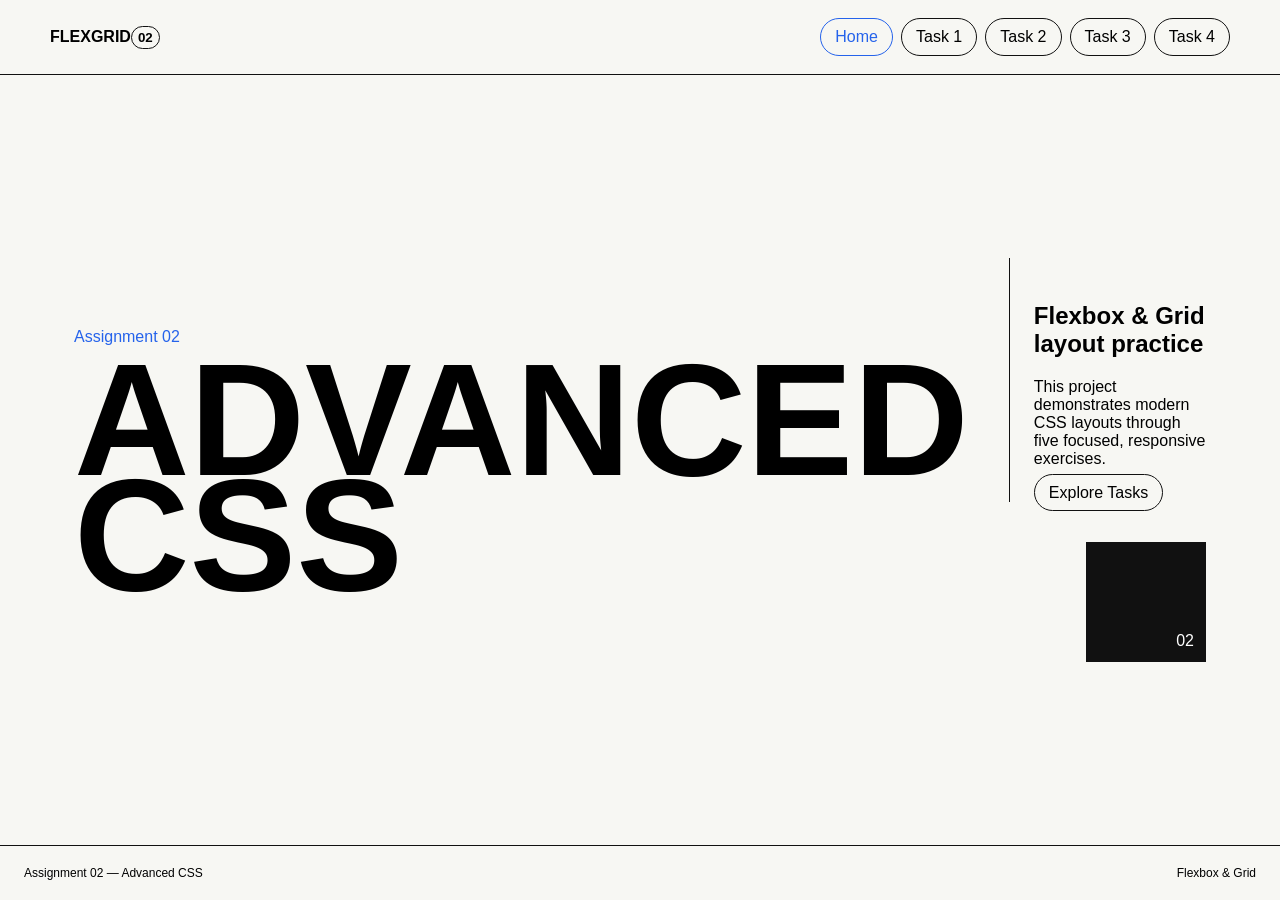
<file: index.html>
<!DOCTYPE html>
<html lang="en">
<head>
    <meta charset="UTF-8">
    <meta name="viewport" content="width=device-width, initial-scale=1.0">
    <title>Assignment 02 - Advanced CSS</title>
    <link rel="stylesheet" href="styles.css">
</head>
<body>
    <header class="site-header">
        <div class="navbar container">
            <a href="index.html" class="logo" aria-label="Flexgrid 02 home">
                <span>FLEXGRID</span><small>02</small>
            </a>
            <nav class="main-nav" aria-label="Main navigation">
                <a class="active" aria-current="page" href="index.html">Home</a>
                <a href="task1.html">Task 1</a>
                <a href="task2.html">Task 2</a>
                <a href="task3.html">Task 3</a>
                <a href="task4.html">Task 4</a>
            </nav>
        </div>
    </header>
    <main class="home-page">
        <section class="hero container">
            <header>
                <p class="eyebrow">Assignment 02</p>
                <h1>ADVANCED<br>CSS</h1>
            </header>
            <aside>
                <h2>Flexbox &amp; Grid layout practice</h2>
                <p>This project demonstrates modern CSS layouts through five focused, responsive exercises.</p>
                <a class="button" href="task1.html">Explore Tasks</a>
            </aside>
            <div class="hero-block" aria-hidden="true">02</div>
        </section>
    </main>
    <footer>
        
            <span>Assignment 02 — Advanced CSS</span>
            <span>Flexbox &amp; Grid</span>
        
    </footer>
</body>
</html>
</file>
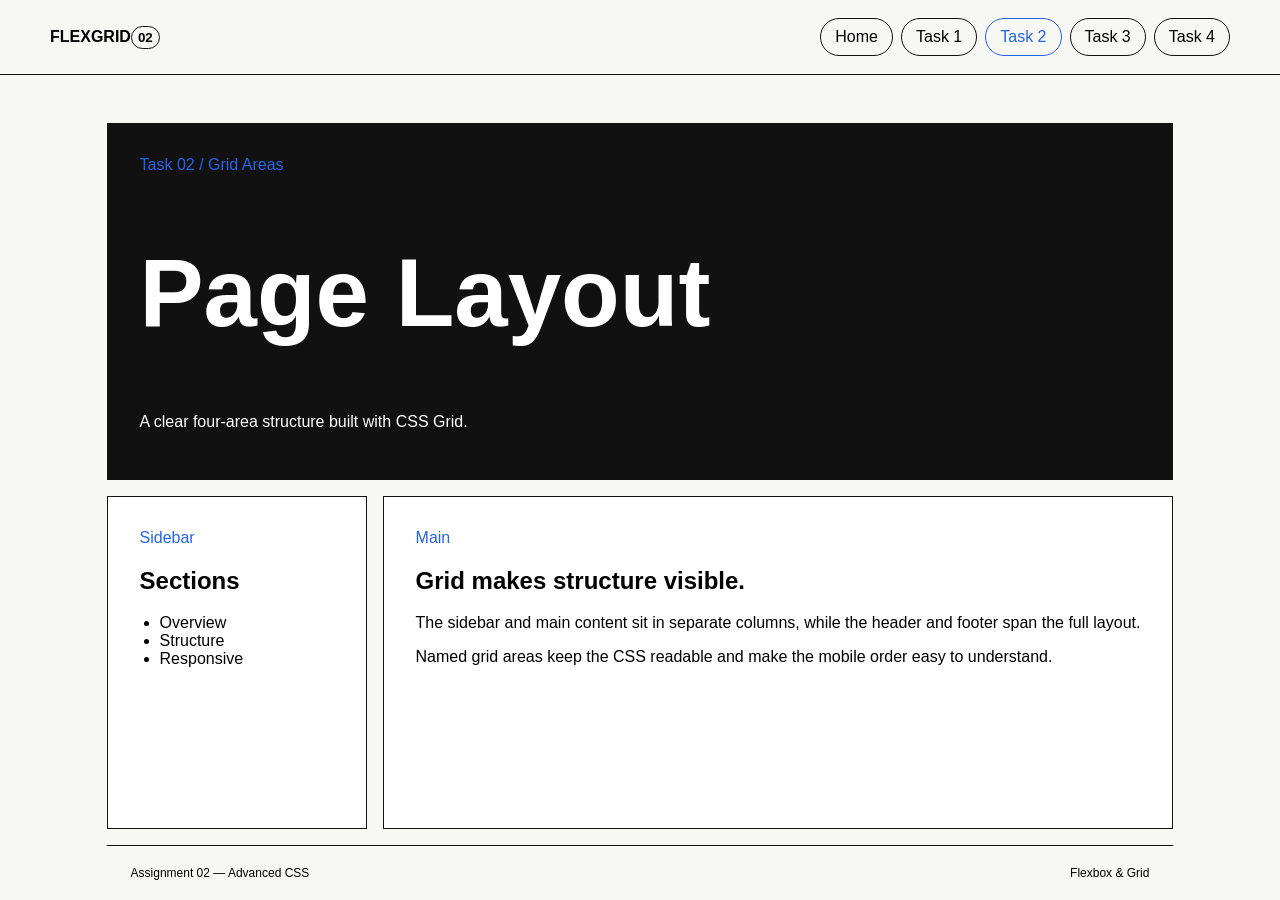
<file: task2.html>
<!DOCTYPE html>
<html lang="en">
<head>
    <meta charset="UTF-8">
    <meta name="viewport" content="width=device-width, initial-scale=1.0">
    <title>Task 2 - Grid Areas</title>
    <link rel="stylesheet" href="styles.css">
</head>
<body>
    <header class="site-header">
        <div class="navbar container">
            <a href="index.html" class="logo" aria-label="Flexgrid 02 home">
                <span>FLEXGRID</span><small>02</small>
            </a>
            <nav class="main-nav" aria-label="Main navigation">
                <a href="index.html">Home</a>
                <a href="task1.html">Task 1</a>
                <a class="active" aria-current="page" href="task2.html">Task 2</a>
                <a href="task3.html">Task 3</a>
                <a href="task4.html">Task 4</a>
            </nav>
        </div>
    </header>
    <div class="layout-page container">
        <header class="layout-header">
            <p class="eyebrow">Task 02 / Grid Areas</p>
            <h1>Page Layout</h1>
            <p>A clear four-area structure built with CSS Grid.</p>
        </header>
        <aside class="layout-sidebar">
            <p class="eyebrow">Sidebar</p>
            <h2>Sections</h2>
            <ul><li>Overview</li><li>Structure</li><li>Responsive</li></ul>
        </aside>
        <main class="layout-main">
            <p class="eyebrow">Main</p>
            <h2>Grid makes structure visible.</h2>
            <p>The sidebar and main content sit in separate columns, while the header and footer span the full layout.</p>
            <p>Named grid areas keep the CSS readable and make the mobile order easy to understand.</p>
        </main>
        <footer class="layout-footer">
        <span>Assignment 02 — Advanced CSS</span><span>Flexbox &amp; Grid</span>
    </footer>
    </div>
</body>
</html>
</file>
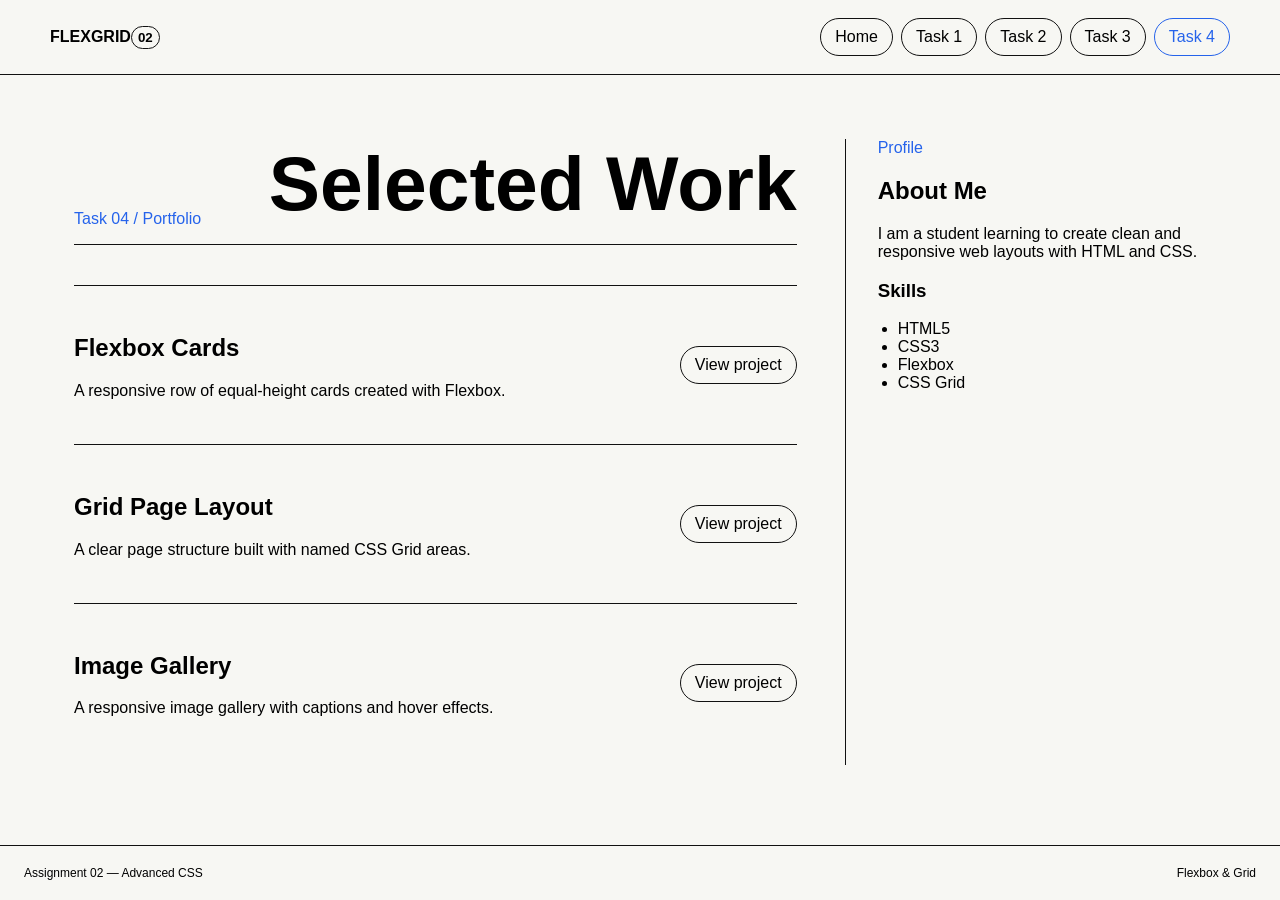
<file: task4.html>
<!DOCTYPE html>
<html lang="en">
<head>
    <meta charset="UTF-8">
    <meta name="viewport" content="width=device-width, initial-scale=1.0">
    <title>Task 4 - Portfolio</title>
    <link rel="stylesheet" href="styles.css">
</head>
<body>
    <header class="site-header">
        <div class="navbar container">
            <a href="index.html" class="logo" aria-label="Flexgrid 02 home">
                <span>FLEXGRID</span><small>02</small>
            </a>
            <nav class="main-nav" aria-label="Main navigation">
                <a href="index.html">Home</a>
                <a href="task1.html">Task 1</a>
                <a href="task2.html">Task 2</a>
                <a href="task3.html">Task 3</a>
                <a class="active" aria-current="page" href="task4.html">Task 4</a>
            </nav>
        </div>
    </header>
    <main class="portfolio-main container">
        <section>
            <div class="page-heading"><p class="eyebrow">Task 04 / Portfolio</p><h1>Selected Work</h1></div>
            <article class="project-card"><div><h2>Flexbox Cards</h2><p>A responsive row of equal-height cards created with Flexbox.</p></div><a class="button" href="task1.html">View project</a></article>
            <article class="project-card"><div><h2>Grid Page Layout</h2><p>A clear page structure built with named CSS Grid areas.</p></div><a class="button" href="task2.html">View project</a></article>
            <article class="project-card"><div><h2>Image Gallery</h2><p>A responsive image gallery with captions and hover effects.</p></div><a class="button" href="task3.html">View project</a></article>
        </section>
        <aside>
            <p class="eyebrow">Profile</p>
            <h2>About Me</h2>
            <p>I am a student learning to create clean and responsive web layouts with HTML and CSS.</p>
            <h3>Skills</h3>
            <ul><li>HTML5</li><li>CSS3</li><li>Flexbox</li><li>CSS Grid</li></ul>
        </aside>
    </main>
    <footer>
        <span>Assignment 02 — Advanced CSS</span><span>Flexbox &amp; Grid</span>
    </footer>
</body>
</html>
</file>
<file: styles.css>
* {
    box-sizing: border-box;
}
body {
    display: flex;
    flex-direction: column;
    min-height: 100vh;
    margin: 0;
    background: #f7f7f3;
    font-family: Arial, Helvetica, sans-serif;
}
main,
.layout-page {
    flex: 1;
}
a {
    color: inherit;
    text-decoration: none;
}
.container {
    max-width: 1180px;
    margin: 0 auto;
}
main.container {
    padding: 64px 24px 80px;
}
.site-header {
    padding: 18px 24px;
    border-bottom: 1px solid #111111;
}
.navbar {
    display: flex;
    justify-content: space-between;
    align-items: center;
    gap: 32px;
}
.logo {
    display: flex;
    align-items: center;
    font-weight: 800;
}
.logo small {
    padding: 3px 6px;
    border: 1px solid #111111;
    border-radius: 999px;
}
.main-nav {
    display: flex;
    gap: 8px;
}
.main-nav a,
.button {
    padding: 9px 14px;
    border: 1px solid #111111;
    border-radius: 999px;
}
.main-nav .active {
    color: #2563eb;
    border-color: #2563eb;
}
.eyebrow {
    margin: 0 0 16px;
    color: #2563eb;
}
.page-heading {
    display: flex;
    justify-content: space-between;
    align-items: flex-end;
    margin-bottom: 40px;
    border-bottom: 1px solid #111111;
}
.page-heading h1 {
    margin: 0 0 16px;
    font-size: clamp(2.5rem, 6vw, 5rem);
}
footer {
    display: flex;
    justify-content: space-between;
    padding: 20px 24px;
    font-size: 0.75rem;
    border-top: 1px solid #111111;
}
.home-page {
    display: flex;
}
.hero {
    display: grid;
    grid-template-columns: 2fr 1fr;
    gap: 40px;
    margin: auto;
    padding: 64px 24px;
}
.hero header {
    grid-row: 1 / 3;
    align-self: center;
}
.hero h1 {
    margin: 0;
    font-size: clamp(4.5rem, 13vw, 10rem);
    line-height: 0.72;
}
.hero aside {
    align-self: end;
    padding: 24px 0 0 24px;
    border-left: 1px solid #111111;
}
.hero-block {
    display: grid;
    place-items: end;
    justify-self: end;
    width: 120px;
    height: 120px;
    padding: 12px;
    color: #ffffff;
    background: #111111;
}
.card-row {
    display: flex;
    align-items: stretch;
    gap: 20px;
}
.card {
    display: flex;
    flex: 1;
    flex-direction: column;
    background: #ffffff;
    border: 1px solid #111111;
}
.card:hover {
    transform: translateY(-4px);
    box-shadow: 6px 6px #111111;
}
.card img,
.gallery img {
    display: block;
    width: 100%;
    object-fit: cover;
}
.card img {
    height: 190px;
}
.card div {
    display: flex;
    flex: 1;
    flex-direction: column;
    padding: 24px;
}
.card .button {
    margin-top: auto;
}
.layout-page {
    display: grid;
    grid-template-columns: 260px 1fr;
    grid-template-rows: auto 1fr auto;
    grid-template-areas:
        "header header"
        "sidebar main"
        "footer footer";
    gap: 16px;
    padding: 48px 24px 0;
}
.layout-header,
.layout-sidebar,
.layout-main {
    padding: 32px;
    border: 1px solid #111111;
}
.layout-header {
    grid-area: header;
    color: #ffffff;
    background: #111111;
}
.layout-header h1 {
    font-size: clamp(3rem, 8vw, 6rem);
}
.layout-sidebar {
    grid-area: sidebar;
    background: #ffffff;
}
.layout-main {
    grid-area: main;
    background: #ffffff;
}
.layout-footer {
    grid-area: footer;
}
.layout-sidebar ul,
.portfolio-main aside ul {
    margin: 0;
    padding-left: 20px;
}
.gallery {
    display: grid;
    grid-template-columns: repeat(3, 1fr);
    gap: 12px;
}
.gallery figure {
    position: relative;
    overflow: hidden;
    aspect-ratio: 4 / 3;
    margin: 0;
}
.gallery img {
    height: 100%;
}
.gallery figcaption {
    position: absolute;
    right: 0;
    bottom: 0;
    left: 0;
    padding: 14px;
    color: #ffffff;
    background: #111111;
    opacity: 0;
    transform: translateY(100%);
}
.gallery figure:hover figcaption {
    opacity: 1;
    transform: translateY(0);
}
.portfolio-main {
    display: grid;
    grid-template-columns: 2fr 1fr;
    gap: 48px;
}
.project-card {
    display: flex;
    justify-content: space-between;
    align-items: center;
    gap: 28px;
    padding: 28px 0;
    border-top: 1px solid #111111;
}
.portfolio-main aside {
    padding-left: 32px;
    border-left: 1px solid #111111;
}
@media (max-width: 760px) {
    .navbar,
    .page-heading,
    footer {
        align-items: flex-start;
        flex-direction: column;
    }
    .main-nav {
        flex-wrap: wrap;
    }
    main.container {
        padding: 48px 16px 64px;
    }
    .hero,
    .portfolio-main {
        grid-template-columns: 1fr;
    }
    .hero {
        padding: 48px 16px;
    }
    .hero header {
        grid-row: auto;
    }
    .hero aside {
        padding-left: 0;
        border-left: 0;
    }
    .hero-block {
        justify-self: start;
        width: 88px;
        height: 88px;
    }
    .card-row,
    .project-card {
        align-items: flex-start;
        flex-direction: column;
    }
    .layout-page {
        grid-template-columns: 1fr;
        grid-template-rows: auto auto 1fr auto;
        grid-template-areas:
            "header"
            "sidebar"
            "main"
            "footer";
        padding: 32px 16px 0;
    }
    .gallery {
        grid-template-columns: repeat(2, 1fr);
    }
    .portfolio-main aside {
        padding: 32px 0 0;
        border-top: 1px solid #111111;
        border-left: 0;
    }
}
@media (max-width: 480px) {
    .gallery {
        grid-template-columns: 1fr;
    }
}
</file>
